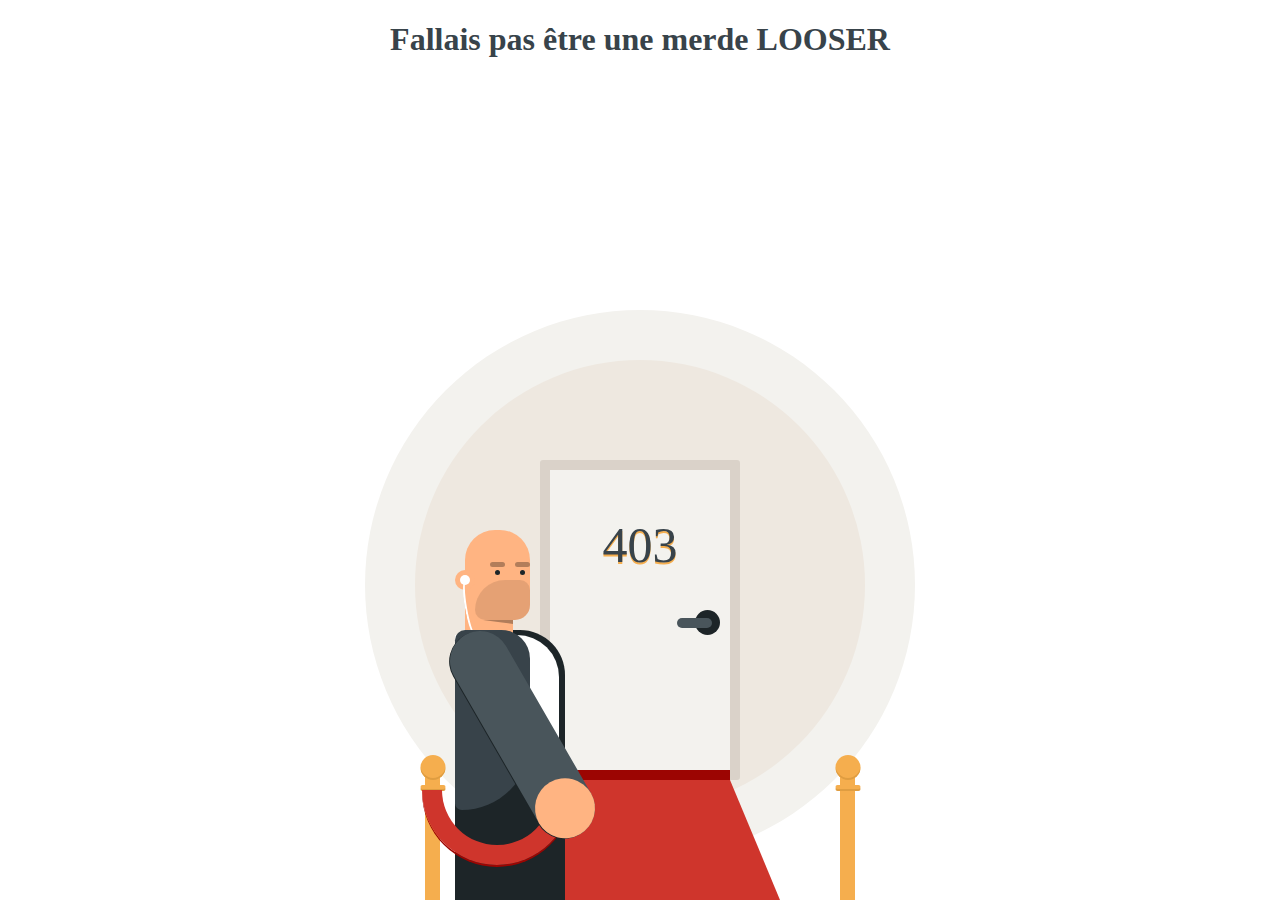
<file: template/ban.html>
<!DOCTYPE html>
<html lang="en">
<head>
    <meta charset="UTF-8">
    <meta http-equiv="X-UA-Compatible" content="IE=edge">
    <meta name="viewport" content="width=device-width, initial-scale=1.0">
    <title>Ban gros noob</title>
    <link rel="stylesheet" href="/css/ban.css">
</head>
<body>
    <h1>Fallais pas être une merde LOOSER</h1>
    <div class='hover'>
        <div class='background'>
          <div class='door'>403</div>
          <div class='rug'></div>
        </div>
        <div class='foreground'>
          <div class='bouncer'>
            <div class='head'>
              <div class='neck'></div>
              <div class='eye left'></div>
              <div class='eye right'></div>
              <div class='ear'></div>
            </div>
            <div class='body'></div>
            <div class='arm'></div>
          </div>
          <div class='poles'>
            <div class='pole left'></div>
            <div class='pole right'></div>
            <div class='rope'></div>
          </div>
        </div>
      </div>
      
</body>
</html>
</file>
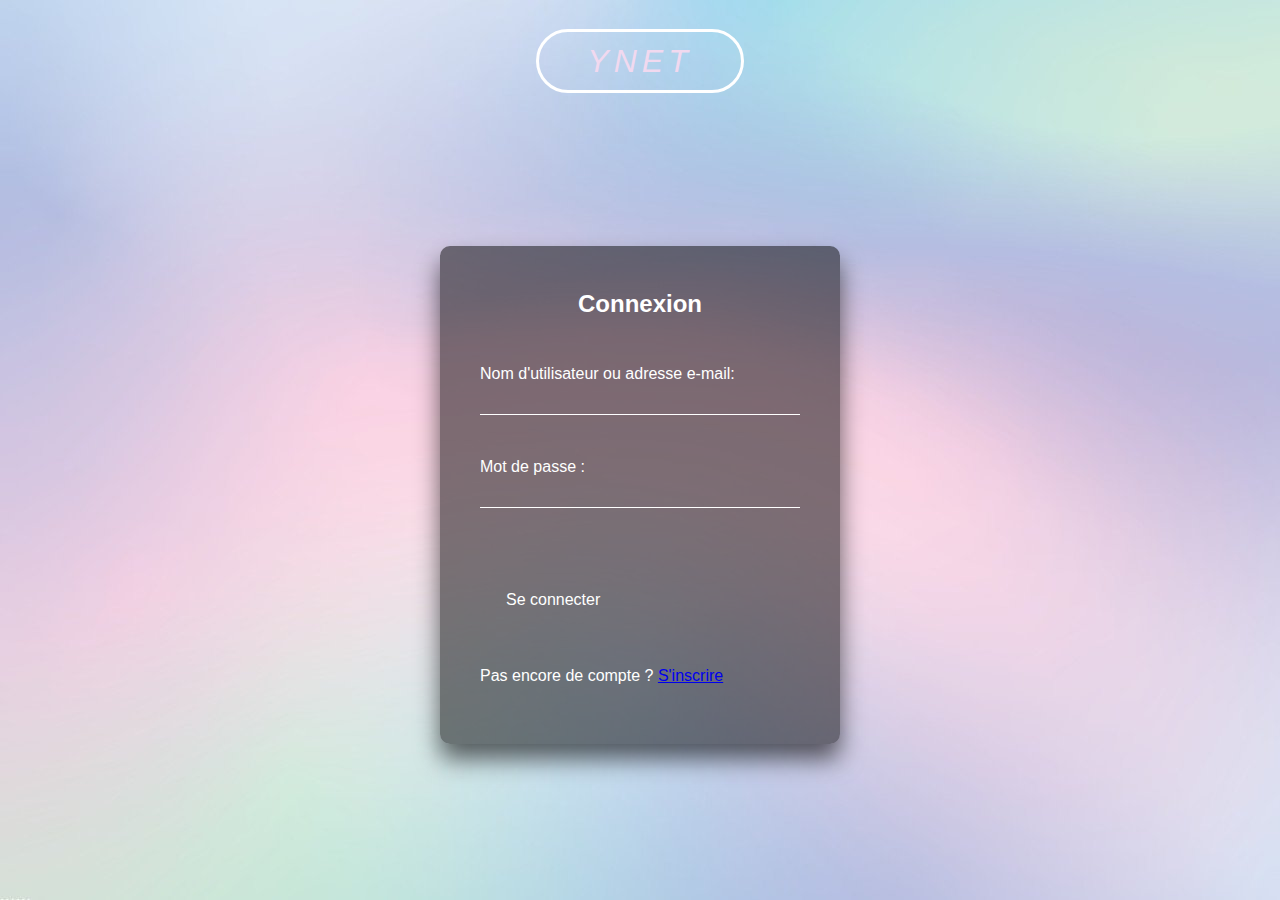
<file: template/login.html>
<!DOCTYPE html>
<html lang="en">
<head>
    <meta charset="UTF-8">
    <meta http-equiv="X-UA-Compatible" content="IE=edge">
    <meta name="viewport" content="width=device-width, initial-scale=1.0">
    <title>YNet</title>
	<link rel="stylesheet" href="/css/login.css">
	<link rel="stylesheet" href="/css/Logo2.css">
</head>

<body>
	<div class="logo">
		<h1>Ynet</h1>
	</div>
	<div class="login-box">
	<h2>Connexion</h2>
	<form action="/login" method="POST">
		<div class="user-box">
			<label for="login">Nom d'utilisateur ou adresse e-mail:</label><br>
			<input type="text" id="login" name="login" required><br>
	</div>
	<div class="user-box">
		<label for="password">Mot de passe :</label><br>
		<input type="password" id="password" name="password" required><br>
	</div><a href="#">
		<span></span>
		<span></span>
		<span></span>
		<span></span>
		<input type="submit" value="Se connecter" class="my-button">
	  </a>
		
	</form>
	<div class="signup">
    <p>Pas encore de compte ? <a href="/signup">S'inscrire</a></p>
</div>
</div>
<script src="/js/scripts.js"></script>

</body>
</html>
</file>
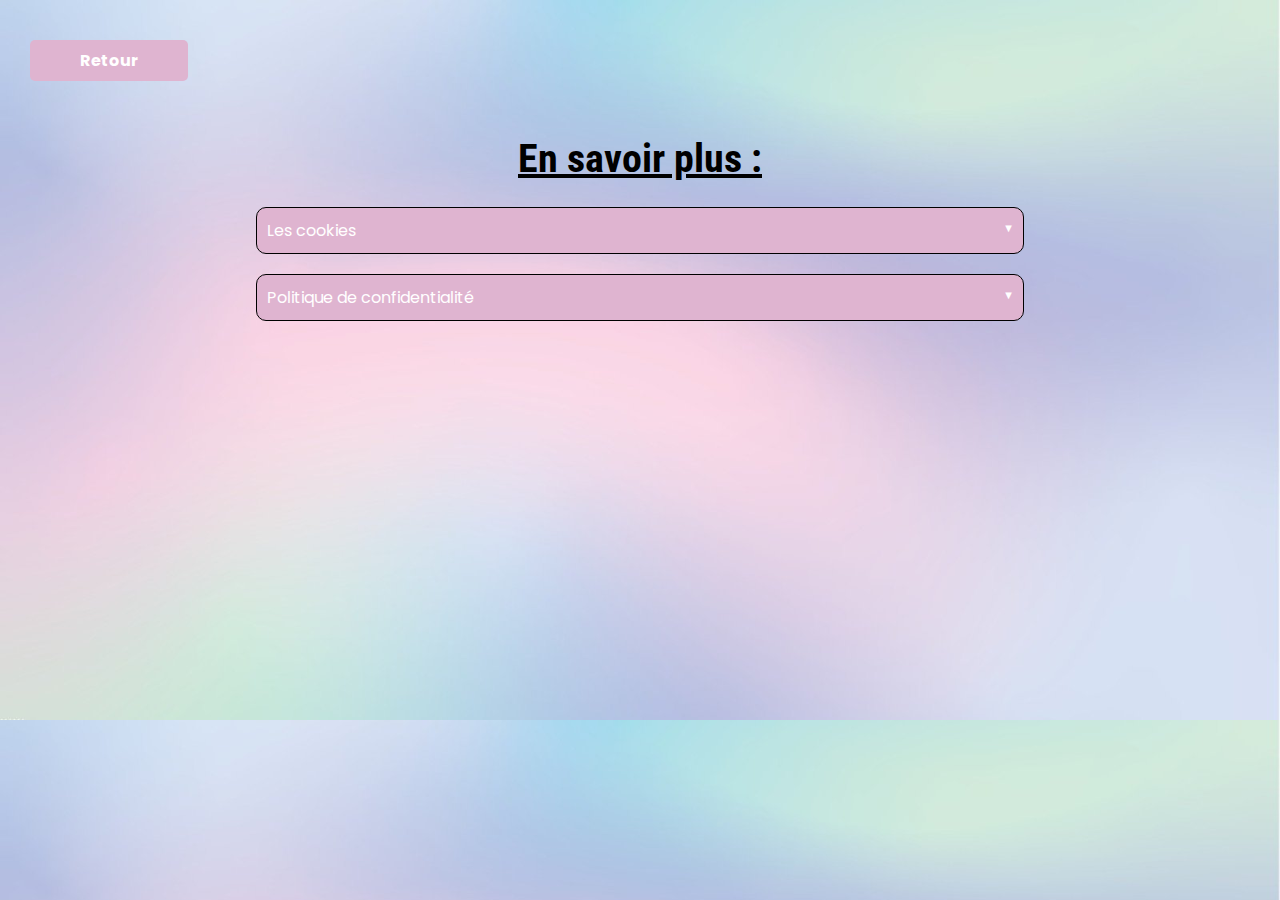
<file: template/plus.html>
<!DOCTYPE html>
<html lang="en" dir="ltr">

<head>
  <meta charset="utf-8">
  <title>En savoir plus !</title>
  <link rel="stylesheet" href="/css/plus.css">
  <script src="https://code.jquery.com/jquery-3.4.1.js"></script>
  <link rel="stylesheet" href="https://cdnjs.cloudflare.com/ajax/libs/font-awesome/5.15.3/css/all.min.css" />
  <link rel="preconnect" href="https://fonts.googleapis.com">
  <link rel="preconnect" href="https://fonts.gstatic.com" crossorigin>
  <link href="https://fonts.googleapis.com/css2?family=Roboto+Condensed:wght@700&display=swap" rel="stylesheet">
</head>

<body>
  <a href="/" class="btn btn-primary">Retour</a>
  <div class="container">
    <h2 class="title"
      style="text-decoration: underline; font-family: 'Roboto Condensed', sans-serif;margin-bottom: 20px;">En savoir
      plus :</h2>
    <ul>
      <li class="dropdown">
        <input type="checkbox" />
        <a href="#" data-toggle="dropdown">Les cookies</a>
        <ul class="dropdown-menu">
          <li>
            <h3>La page explique comment les cookies sont utilisés par ce site. Si vous continuez à utiliser ce site,
              vous consentez à utiliser les cookies..</h3>

            <h1>Que sont les cookies ?</h1>
            <p>Les cookies sont de petits fichiers stockés sur votre ordinateur par votre navigateur web (comme Internet
              Explorer ou Firefox) à la demande d'un site que vous consultez. Cela permet au site que vous consultez à
              se souvenir des choses sur vous, comme vos préférences, de l'histoire ou du maintien de votre
              identification.</p>
            <br>
            <p>Les cookies peuvent être stockés sur votre ordinateur pendant une courte période (par exemple, que si
              votre navigateur est ouvert) ou pour une période de temps prolongée, voire des années. Les cookies créées
              par ce site ne seront pas accessibles pour nous.</p>

            <h1>Notre utilisation des cookies</h1>
            <h4 style="text-decoration: underline;">Ce site utilise des cookies pour de nombreuses choses, y compris:
            </h4>

            <ul>
              <li>L'inscription et le maintien de vos préférences. Il faut s'assurer que vous pouvez rester connecté et
                de garder le site dans la langue ou l'apparence que vous avez demandé.</li>
              <li>Google Analytics. Cela nous permet de déterminer comment les gens utilisent le site et l'améliorer.
              </li>
              <li>Cookies publicitaires (éventuellement la troisième partie). Si ce site affiche des publicités, les
                cookies peuvent être fixés par les annonceurs afin de déterminer qui a vu une annonce ou des choses
                semblables. Ces cookies peuvent être fixés par des tiers, dans ce cas, ce site n'a pas la capacité de
                lire ou de modifier ces cookies.</li>
              <li>Autres cookies pour des choses comme Facebook ou Twitter. Le partage de ces cookies sera généralement
                fixé par les tiers, indépendamment, de sorte que ce site n'aura pas la capacité d'y accéder.</li>
            </ul>
            <h1>Retrait / désactivation des cookies</h1>
            <h4>Le contrôle des cookies et leur préférences doivent être manipulés au sein de votre navigateur. Voici
              une liste de guides sur la façon de faire cela pour un logiciel de navigation populaires:</h4>
            <ul>
              <li>Internet Explorer</li>
              <li>Firefox</li>
              <li>Chrome</li>
              <li>Safari</li>
              <li>Opera</li>
            </ul>

        </ul>
      </li>

      <li class="dropdown">
        <input type="checkbox" />
        <a href="#" data-toggle="dropdown">Politique de confidentialité</a>
        <ul class="dropdown-menu">

          <h4>Nous sommes Ynet et nous nous engageons à protéger et à respecter votre vie privée. Si vous avez des
            questions au sujet de vos renseignements personnels, veuillez nous contacter.</h4>
          <br>
          <h2>Quelles informations nous détenons à votre sujet</h2>
          <br>
          <p>Le type de données que nous recueillons et traitons comprend :</p>
          <ul>
            <li>- Votre nom ou nom d'utilisateur.</li>
            <li>- Votre adresse email.</li>
            <li>- Votre adresse IP.</li>
          </ul>
          <p>D'autres données peuvent être recueillies si vous choisissez de les partager, par exemple si vous
            remplissez les champs de votre profil.</p>
          <br>
          <h4>Nous recueillons une partie ou la totalité de ces informations dans les cas suivants :</h4>
          <ul>
            <li>- Vous vous inscrivez en tant que membre sur ce site.</li>
            <li>- Vous remplissez notre formulaire de contact.</li>
            <li>- Vous naviguez sur ce site. Voir "Politique en matière de cookies" ci-dessous.</li>
            <li>- Vous remplissez les champs de votre profil.</li>
          </ul>
          <br>
          <h2>Comment vos renseignements personnels sont utilisés</h2>
          <p>Nous pouvons utiliser vos renseignements personnels de la façon suivante :</p>
          <ul>
            <li>- Dans le but de faire de vous un membre enregistré de notre site, afin que vous puissiez contribuer au
              contenu de ce site.</li>
            <li>- Nous pouvons utiliser votre adresse électronique pour vous informer de l'activité sur notre site.</li>
            <li>- Votre adresse IP est enregistrée lorsque vous effectuez certaines actions sur notre site. Votre
              adresse
              IP n'est jamais visible publiquement.</li>
          </ul>
          <br>
          <h2>Autres façons dont nous pouvons utiliser vos renseignements personnels</h2>
          <br>
          <p>En plus de vous informer des activités sur notre site qui peuvent être pertinentes pour vous, de temps à
            autre, nous pouvons souhaiter communiquer avec tous les membres toute information importante telle que des
            bulletins d'information ou des annonces par courriel. Vous pouvez choisir de recevoir ou non de tels
            courriels dans votre profil.</p>
          <br>
          <p>Nous pouvons recueillir des renseignements personnels non identifiables à votre sujet dans le cadre de
            votre interaction avec notre site. Ces informations peuvent inclure des informations techniques sur le
            navigateur ou le type d'appareil que vous utilisez. Ces informations seront utilisées uniquement à des fins
            d'analyse et de suivi du nombre de visiteurs de notre site.</p>
          <br>
          <h2>Sécurisation de vos données</h2>
          <br>
          <p>Nous nous engageons à faire en sorte que les informations que vous nous fournissez soient sécurisées. Afin
            d'empêcher tout accès ou divulgation non autorisés, nous avons mis en place des mesures et des procédures
            appropriées pour protéger et sécuriser les informations que nous recueillons.</p>
          *<br>
          <h2>Politique sur les cookies</h2>
          <br>
          <p>Les cookies sont de petits fichiers texte que nous installons sur votre ordinateur et qui nous permettent
            de fournir certaines fonctionnalités sur notre site, comme la possibilité de se connecter ou de se souvenir
            de certaines préférences.</p>
          <br>
          <h2>Acceptation de cette politique</h2>
          <br>
          <p>L'utilisation continue de notre site signifie que vous acceptez cette politique. Si vous n'acceptez pas la
            politique, veuillez ne pas utiliser ce site. Lors de votre inscription, nous vous demanderons en outre
            d'accepter explicitement la politique de confidentialité.</p>
          <br>
          <h2>Modifications de cette politique</h2>
          <br>
          <p>Nous pouvons apporter des modifications à cette politique à tout moment. Il se peut que l'on vous demande
            d'examiner et d'accepter de nouveau les renseignements contenus dans la présente politique s'ils changent à
            l'avenir.</p>

        </ul>

      </li>
    </ul>
  </div>
  <script src="/js/scripts.js"></script>
</body>

</html>
</file>
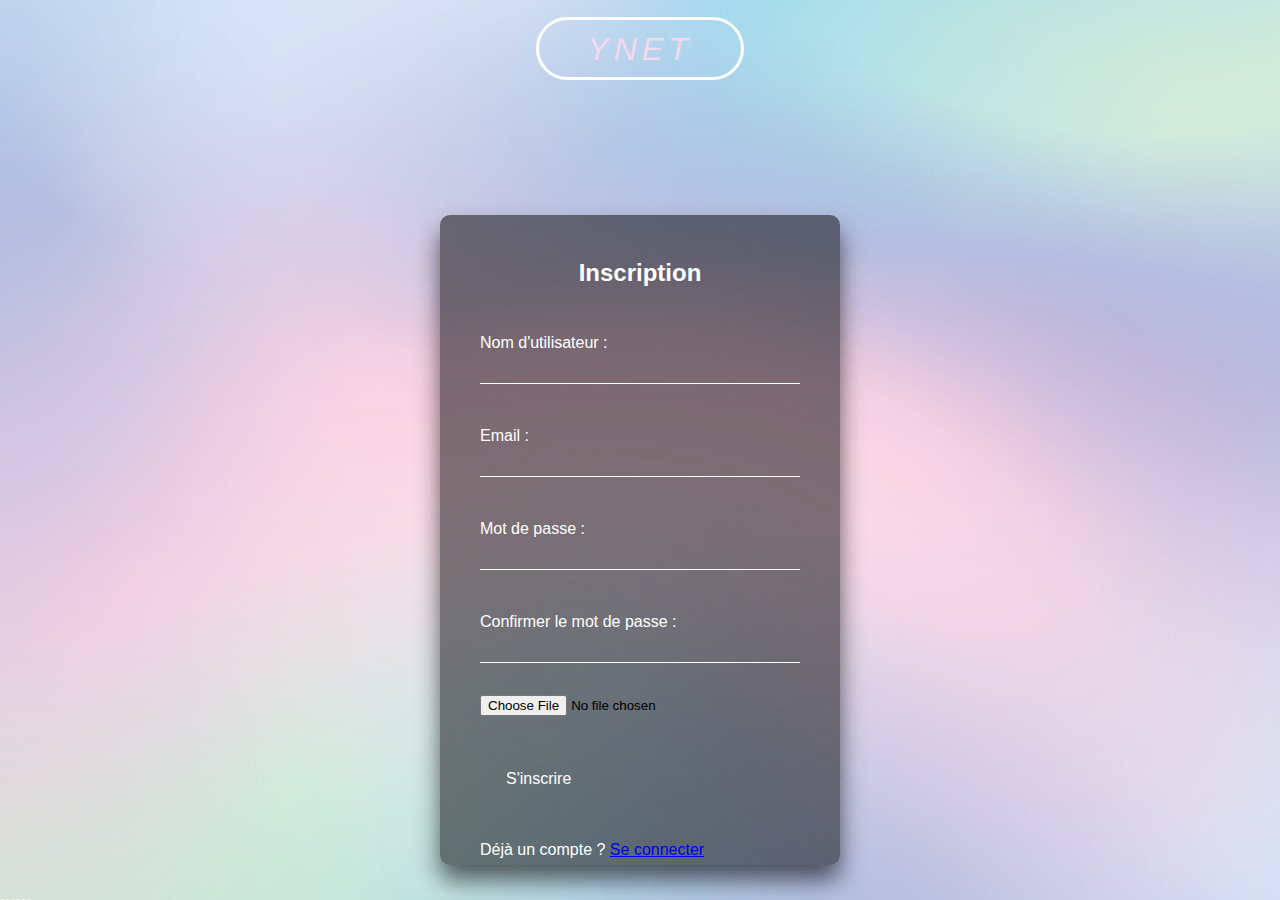
<file: template/signup.html>
<!DOCTYPE html>
<html lang="en">

<head>
	<meta charset="UTF-8">
	<meta http-equiv="X-UA-Compatible" content="IE=edge">
	<meta name="viewport" content="width=device-width, initial-scale=1.0">
	<title>YNet</title>
	<link rel="stylesheet" href="/css/signup.css">
	<link rel="stylesheet" href="/css/Logo.css">
</head>

<body>
	<div class="logo">
		<h1>Ynet</h1>
	</div>
	<div class="login-box">
		<h2>Inscription</h2>
		<form action="/signup" method="POST" enctype="multipart/form-data">
			<div class="user-box">
				<label for="username">Nom d'utilisateur :</label><br>
				<input type="text" id="username" name="username" required><br>
			</div>
			<div class="user-box">
				<label for="email">Email :</label><br>
				<input type="email" id="email" name="email" required
					pattern="[a-zA-Z0-9._%+-]+@[a-zA-Z0-9.-]+\.[a-zA-Z]{2,}"
					oninvalid="this.setCustomValidity('Veuillez saisir une adresse email valide, incluant le caractère @')"
					oninput="this.setCustomValidity('')" /><br>
			</div>
			<div class="user-box">
				<label for="password">Mot de passe :</label><br>
				<input type="password" id="password" name="password" required minlength="5"><br>
			</div>
			<div class="user-box">
				<label for="confirm_password">Confirmer le mot de passe :</label><br>
				<input type="password" id="confirm_password" name="confirm_password" required><br>
			</div>
			<input type="file" name="profile_picture">

			<a href="#">
				<span></span>
				<span></span>
				<span></span>
				<span></span>
				<input type="submit" value="S'inscrire" class="my-button">
			</a>

		</form>
		<div class="signup">
			<p>Déjà un compte ? <a href="/login">Se connecter</a></p>
		</div>
	</div>
</body>
<script src="/js/scripts.js"></script>
<script src="/js/mdp.js"></script>


</html>
</file>
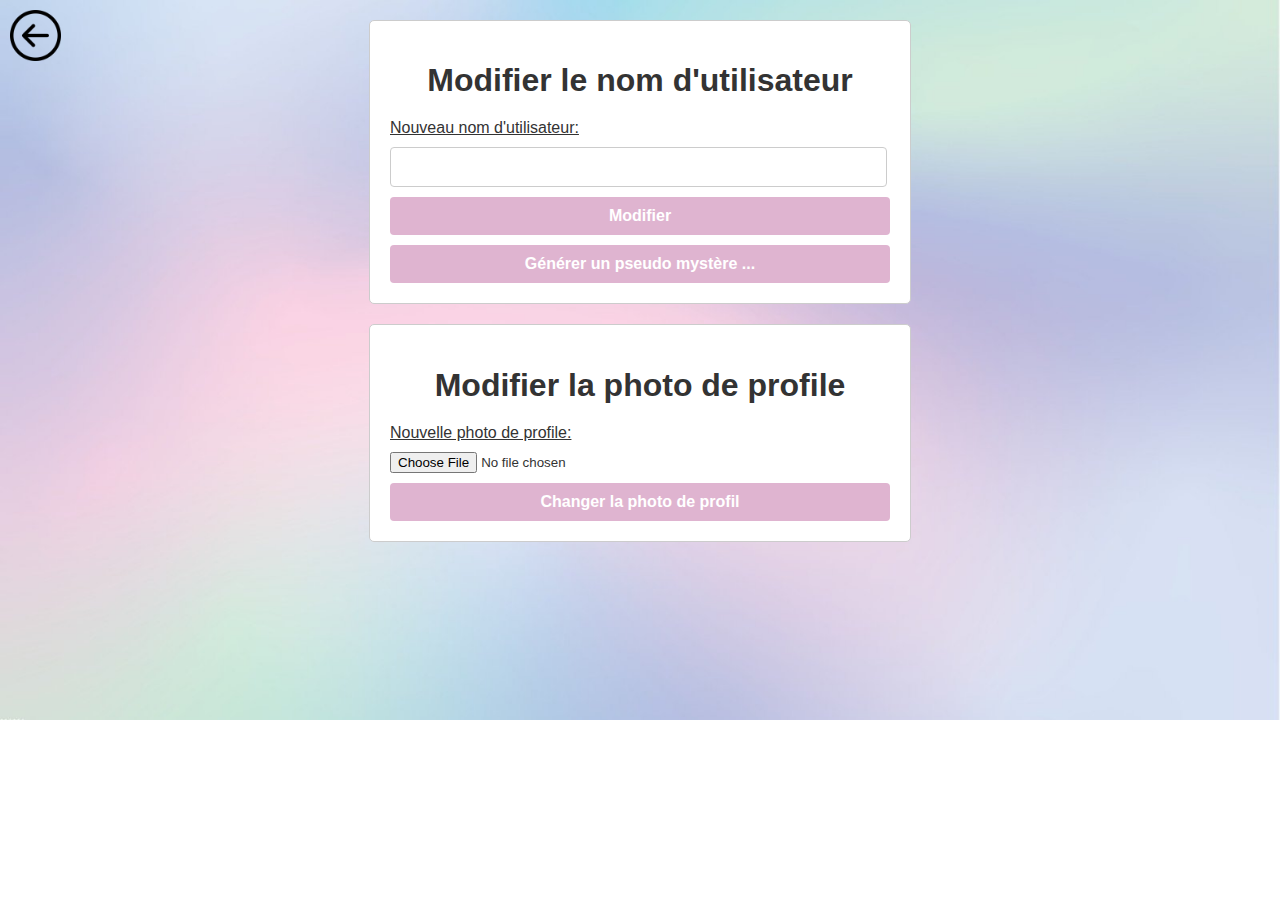
<file: template/usersrename.html>
<!DOCTYPE html>
<html>

<head>
    <meta charset="UTF-8">
    <meta http-equiv="X-UA-Compatible" content="IE=edge">
    <meta name="viewport" content="width=device-width, initial-scale=1.0">
    <title>YNet</title>
	<link rel="stylesheet" href="/css/usersrename.css">
</head>
<body>
    <a href="/"><img class="position-button2" src="/image/back.png" style="width: 4%; cursor: pointer;"></a>
    <div class="container">
        <h1>Modifier le nom d'utilisateur</h1>
        <form action="/update" method="POST">
            <label for="username" style="text-decoration: underline;">Nouveau nom d'utilisateur:</label>
            <input type="text" id="username" name="username" required>
            <input type="submit" value="Modifier">
        </form>
        <form action="/generate-username" method="post">
            <button class="random-button" type="submit">Générer un pseudo mystère ...</button>
        </form>
        
    </div>
    <div class="container">
        <h1>Modifier la photo de profile</h1>
        <label for="photo" style="text-decoration: underline;">Nouvelle photo de profile:</label>
    <form action="/change-profile-picture" method="post" enctype="multipart/form-data">
        <input type="file" name="profilePicture">
        <button type="submit">Changer la photo de profil</button>
      </form>
    </div>

    <script src="/js/clique.js"></script>
    <script src="/js/cookies.js"></script>
    <script src="/js/scripts.js"></script>
</body>

</html>
</file>
<file: css/ban.css>
html,
body {
  width: 100%;
  height: 100;
  margin: 0;
  padding: 0;
  font-family: 'Limelight', cursive;
  color: #38434A;
}
h1{
    text-align: center;
}

.background {
  position: absolute;
  left: 50%;
  bottom: 0;
  transform: translateX(-50%);
}
.background::before {
  display: block;
  content: '';
  position: absolute;
  top: -100px;
  left: 50%;
  transform: translateX(-50%);
  width: 450px;
  height: 450px;
  background: #EEE8E0;
  border-radius: 50%;
  z-index: -1;
}
.background::after {
  display: block;
  content: '';
  position: absolute;
  top: -150px;
  left: 50%;
  transform: translateX(-50%);
  width: 550px;
  height: 550px;
  background: #F3F2EE;
  border-radius: 50%;
  z-index: -2;
}
.door {
  position: relative;
  width: 180px;
  height: 300px;
  margin: 0 auto -10px;
  background: #F3F2EE;
  border: 10px solid #DAD2C9;
  border-radius: 3px;
  font-size: 50px;
  line-height: 3;
  text-align: center;
  text-shadow: 0 2px #F5AE4E;
}
.door::before {
  display: block;
  content: '';
  position: absolute;
  top: 140px;
  right: 10px;
  width: 25px;
  height: 25px;
  background: #1D2528;
  border-radius: 50%;
}
.door::after {
  display: block;
  content: '';
  position: absolute;
  top: 148px;
  right: 18px;
  width: 35px;
  height: 10px;
  background: #49555B;
  border-radius: 5px;
}
.rug {
  width: 180px;
  border-bottom: 120px solid #CF352C;
  border-left: 50px solid transparent;
  border-right: 50px solid transparent;
}
.rug::before {
  display: block;
  content: '';
  position: relative;
  width: 100%;
  height: 10px;
  background: #9C0502;
}
.foreground {
  position: absolute;
  left: 50%;
  bottom: 0;
  transform: translateX(-50%);
}
.bouncer {
  position: relative;
  left: -130px;
  transition: left 1.5s;
}
.bouncer .head {
  position: relative;
  left: 10px;
  margin-bottom: 10px;
  width: 65px;
  height: 90px;
  background: #FFB482;
  border-radius: 15px;
  border-top-left-radius: 30px;
  border-top-right-radius: 30px;
}
.bouncer .head::before {
  display: block;
  content: '';
  position: absolute;
  right: 0;
  bottom: 0;
  width: 55px;
  height: 40px;
  background: rgba(0, 0, 0, 0.1);
  border-radius: 10px;
  border-top-left-radius: 30px;
  border-bottom-right-radius: 15px;
  z-index: 10;
}
.bouncer .head .neck {
  position: absolute;
  bottom: -15px;
  width: 48px;
  height: 30px;
  background: #FFB482;
  z-index: 5;
}
.bouncer .head .neck::before {
  display: block;
  content: '';
  position: absolute;
  top: 15px;
  right: 0;
  width: 0px;
  height: 0px;
  border-left: 15px solid transparent;
  border-right: 15px solid rgba(0, 0, 0, 0.3);
  border-top: 2px solid rgba(0, 0, 0, 0.3);
  border-bottom: 2px solid transparent;
}
.bouncer .head .eye {
  position: absolute;
  top: 40px;
  width: 5px;
  height: 5px;
  background: #1D2528;
  border-radius: 50%;
}
.bouncer .head .eye.left {
  right: 5px;
}
.bouncer .head .eye.right {
  right: 30px;
}
.bouncer .head .eye::before {
  display: block;
  content: '';
  position: relative;
  bottom: 8px;
  right: 5px;
  width: 15px;
  height: 5px;
  background: rgba(0, 0, 0, 0.3);
  border-radius: 5px;
  transition: bottom 0.5s;
}
.bouncer .head .ear {
  position: relative;
  top: 40px;
  left: -10px;
  width: 20px;
  height: 20px;
  background: #FFB482;
  border-radius: 50%;
}
.bouncer .head .ear::before {
  display: block;
  content: '';
  position: relative;
  top: 5px;
  left: 5px;
  width: 10px;
  height: 10px;
  background: #FFF;
  border-radius: 50%;
}
.bouncer .head .ear::after {
  display: block;
  content: '';
  position: relative;
  top: -3px;
  left: 10px;
  width: 10px;
  height: 55px;
  border-top: 3px solid transparent;
  border-left: 2px solid #FFF;
  border-bottom: 3px solid transparent;
  border-radius: 50%;
  transform: rotate(-10deg);
  z-index: 10;
}
.bouncer .body {
  position: relative;
  width: 110px;
  height: 270px;
  background: #1D2528;
  border-top-right-radius: 45px;
  border-top-left-radius: 15px;
}
.bouncer .body::before {
  display: block;
  content: '';
  position: relative;
  top: 5px;
  width: 104px;
  height: 110px;
  background: #FFF;
  border-top-right-radius: 42px;
}
.bouncer .body::after {
  display: block;
  content: '';
  position: absolute;
  top: 0;
  width: 75px;
  height: 180px;
  background: #38434A;
  border-top-right-radius: 42px;
  border-top-left-radius: 15px;
  border-bottom-right-radius: 100px;
  border-bottom-left-radius: 10px;
  z-index: 15;
}
.bouncer .arm {
  position: absolute;
  top: 105px;
  left: -20px;
  width: 60px;
  height: 230px;
  background: #49555B;
  border-radius: 30px;
  box-shadow: -1px 0px #1D2528;
  transform: rotate(-30deg);
  transform-origin: top center;
  z-index: 20;
  transition: transform 1s;
}
.bouncer .arm::before {
  display: block;
  content: '';
  position: absolute;
  bottom: 0;
  width: 60px;
  height: 60px;
  background: #FFB482;
  border-radius: 50%;
}
.poles {
  position: absolute;
  left: 50%;
  bottom: 0;
  transform: translateX(-25%);
}
.poles .pole {
  position: absolute;
  bottom: 0;
  width: 15px;
  height: 135px;
  background: #F5AE4E;
}
.poles .pole.left {
  left: 200px;
}
.poles .pole.right {
  right: 200px;
}
.poles .pole::before {
  display: block;
  content: '';
  position: absolute;
  top: -10px;
  left: 50%;
  transform: translateX(-50%);
  width: 25px;
  height: 25px;
  background: #F5AE4E;
  border-radius: 50%;
  box-shadow: inset 0 -2px #DF9D41;
}
.poles .pole::after {
  display: block;
  content: '';
  position: absolute;
  top: 20px;
  left: 50%;
  transform: translateX(-50%);
  width: 25px;
  height: 4px;
  background: #F5AE4E;
  border-radius: 4px;
  box-shadow: 0 2px #DF9D41;
}
.poles .rope {
  position: absolute;
  top: -110px;
  left: -218px;
  width: 150px;
  height: 75px;
  border: 20px solid #CF352C;
  border-top: 0;
  border-bottom-left-radius: 150px;
  border-bottom-right-radius: 150px;
  box-shadow: 0 2px #9C0502;
  box-sizing: border-box;
  transition: width 1.5s;
}
.hover:hover .bouncer {
  left: 130px;
}
.hover:hover .arm {
  transform: rotate(-42deg);
}
.hover:hover .rope {
  width: 435px;
}
.hover:hover .eye::before {
  bottom: 4px;
}
</file>
<file: css/login.css>
html {
  height: 100%;
}
body {
  font-family: sans-serif;
  line-height: 1.5;
  background-image: url(/image/wallpaper1.jpg);
  background-repeat: no-repeat;
  background-size: cover;
}

.login-box {
  position: absolute;
  top: 55%;
  left: 50%;
  width: 400px;
  padding: 40px;
  transform: translate(-50%, -50%);
  background: rgba(0,0,0,.5);
  box-sizing: border-box;
  box-shadow: 0 15px 25px rgba(0,0,0,.6);
  border-radius: 10px;
}

.login-box h2 {
  margin: 0 0 30px;
  padding: 0;
  color: #fff;
  text-align: center;
}

.login-box .user-box {
  position: relative;
}

.login-box .user-box input {
  width: 100%;
  padding: 10px 0;
  font-size: 16px;
  color: #fff;
  margin-bottom: 30px;
  border: none;
  border-bottom: 1px solid #fff;
  outline: none;
  background: transparent;
}
.login-box .user-box label {
  position: absolute;
  top:0;
  left: 0;
  padding: 10px 0;
  font-size: 16px;
  color: #fff;
  pointer-events: none;
  transition: .5s;
}

.login-box .user-box input:focus ~ label,
.login-box .user-box input:valid ~ label {
  top: -20px;
  left: 0;
  color: #03e9f4;
  font-size: 12px;
}

.login-box form a {
  position: relative;
  display: inline-block;
  padding: 10px 20px;
  color: #dfb4d0;
  font-size: 16px;
  text-decoration: none;
  text-transform: uppercase;
  overflow: hidden;
  transition: .5s;
  margin-top: 40px;
  letter-spacing: 4px
}

.login-box a:hover {
  background: #dfb4d0;
  color: #fff;
  border-radius: 5px;
  box-shadow: 0 0 5px #dfb4d0,
              0 0 10px #dfb4d0,
              0 0 15px #dfb4d0,
              0 0 20px #dfb4d0;
}

.login-box a span {
  position: absolute;
  display: block;
}

.login-box a span:nth-child(1) {
  top: 0;
  left: -100%;
  width: 100%;
  height: 2px;
  background: linear-gradient(90deg, transparent, #dfb4d0);
  animation: btn-anim1 1s linear infinite;
}

@keyframes btn-anim1 {
  0% {
    left: -100%;
  }
  50%,100% {
    left: 100%;
  }
}

.login-box a span:nth-child(2) {
  top: -100%;
  right: 0;
  width: 2px;
  height: 100%;
  background: linear-gradient(180deg, transparent, #dfb4d0);
  animation: btn-anim2 1s linear infinite;
  animation-delay: .25s
}

@keyframes btn-anim2 {
  0% {
    top: -100%;
  }
  50%,100% {
    top: 100%;
  }
}

.login-box a span:nth-child(3) {
  bottom: 0;
  right: -100%;
  width: 100%;
  height: 2px;
  background: linear-gradient(270deg, transparent, #dfb4d0);
  animation: btn-anim3 1s linear infinite;
  animation-delay: .5s
}

@keyframes btn-anim3 {
  0% {
    right: -100%;
  }
  50%,100% {
    right: 100%;
  }
}

.login-box a span:nth-child(4) {
  bottom: -100%;
  left: 0;
  width: 2px;
  height: 100%;
  background: linear-gradient(360deg, transparent, #dfb4d0);
  animation: btn-anim4 1s linear infinite;
  animation-delay: .75s
}

@keyframes btn-anim4 {
  0% {
    bottom: -100%;
  }
  50%,100% {
    bottom: 100%;
  }
}

.signup {
  color: #fff;
  margin-top: 35px;
}

.my-button {
  background-color: transparent;
  border: none;
  color: white;
  font-size: 16px;
  
  cursor: pointer;
}

.dark-theme {
  font-family: sans-serif;
  line-height: 1.5;
  background-image: url(/image/wallpaper.jpg);
  background-repeat: no-repeat;
  background-size: cover;
}



.dark-theme .login-box a:hover {
  background: #8d5ea3;
  color: #fff;
  border-radius: 5px;
  box-shadow: 0 0 5px #8d5ea3,
              0 0 10px #8d5ea3,
              0 0 15px #8d5ea3,
              0 0 20px #8d5ea3;
}


.dark-theme .login-box a span:nth-child(1) {
  top: 0;
  left: -100%;
  width: 100%;
  height: 2px;
  background: linear-gradient(90deg, transparent, #8d5ea3);
  animation: btn-anim1 1s linear infinite;
}

@keyframes btn-anim1 {
  0% {
    left: -100%;
  }
  50%,100% {
    left: 100%;
  }
}

.dark-theme .login-box a span:nth-child(2) {
  top: -100%;
  right: 0;
  width: 2px;
  height: 100%;
  background: linear-gradient(180deg, transparent, #8d5ea3);
  animation: btn-anim2 1s linear infinite;
  animation-delay: .25s
}

@keyframes btn-anim2 {
  0% {
    top: -100%;
  }
  50%,100% {
    top: 100%;
  }
}

.dark-theme .login-box a span:nth-child(3) {
  bottom: 0;
  right: -100%;
  width: 100%;
  height: 2px;
  background: linear-gradient(270deg, transparent, #8d5ea3);
  animation: btn-anim3 1s linear infinite;
  animation-delay: .5s
}

@keyframes btn-anim3 {
  0% {
    right: -100%;
  }
  50%,100% {
    right: 100%;
  }
}

.dark-theme .login-box a span:nth-child(4) {
  bottom: -100%;
  left: 0;
  width: 2px;
  height: 100%;
  background: linear-gradient(360deg, transparent, #8d5ea3);
  animation: btn-anim4 1s linear infinite;
  animation-delay: .75s
}

@keyframes btn-anim4 {
  0% {
    bottom: -100%;
  }
  50%,100% {
    bottom: 100%;
  }
}
</file>
<file: css/Logo2.css>
@import url(https://fonts.googleapis.com/css?family=Exo+2:200i);

:root { 
  --neon-text-color: rgb(195, 0, 255);
  --neon-border-color: rgb(0, 157, 255);
}

.logo {
    display: flex;
    justify-content: center;
}


h1 {
  letter-spacing: 5px;
  font-size: 2rem;
  font-weight: 200;
  font-style: italic;
  color: #f1d9ef;
  padding: 0.3rem 3rem 0.3rem;
  border: 0.2rem solid #fff;
  border-radius: 2rem;
  text-transform: uppercase;
  animation: flicker 1.5s infinite alternate;
}

h1::-moz-selection {
  background-color: var(--neon-border-color);
  color: var(--neon-text-color);
}

h1::selection {
  background-color: var(--neon-border-color);
  color: var(--neon-text-color);
}

h1:focus {
  outline: none;
}

@keyframes flicker {
    
    0%, 19%, 21%, 23%, 25%, 54%, 56%, 100% {
      
        text-shadow:
            -0.2rem -0.2rem 1rem #fff,
            0.2rem 0.2rem 1rem #fff,
            0 0 2rem var(--neon-text-color),
            0 0 4rem var(--neon-text-color),
            0 0 6rem var(--neon-text-color),
            0 0 8rem var(--neon-text-color),
            0 0 10rem var(--neon-text-color);
        
        box-shadow:
            0 0 .5rem #fff,
            inset 0 0 .5rem #fff,
            0 0 2rem var(--neon-border-color),
            inset 0 0 2rem var(--neon-border-color),
            0 0 4rem var(--neon-border-color),
            inset 0 0 4rem var(--neon-border-color);        
    }
    
    20%, 24%, 55% {        
        text-shadow: none;
        box-shadow: none;
    }    
}
</file>
<file: css/plus.css>
@import url('https://fonts.googleapis.com/css?family=Poppins:400,500,600,700&display=swap');
@import url("https://fonts.googleapis.com/css?family=Lato:300,400,700,900");
@import url(https://fonts.googleapis.com/css?family=Pacifico);

* {
  margin: 0;
  padding: 0;
  user-select: none;
  box-sizing: border-box;
  font-family: 'Poppins', sans-serif;
}

::-webkit-scrollbar {
  width: 8px;
  /* background: transparent; */
  background: black;
}

::-webkit-scrollbar-thumb {
  background: linear-gradient(0deg, rgb(30, 188, 255, 0.76), rgba(195, 0, 255, 0.76));
  border-radius: 10px;
}

body {
  font-family: "Lato", Helvetica, Arial;
  font-size: 16px;
  background-image: url(/image/wallpaper1.jpg);
  background-size: cover;
}

.dark-theme {
  background-image: url(/image/wallpaper.jpg);
  color: #fff;
  transition: 1s;
}

.container {
  width: 60%;
  margin: 50px auto;
}

.container>ul {
  list-style: none;
  padding: 0;
  margin: 0 0 20px 0;
}

.title {
  font-family: "Pacifico";
  font-weight: norma;
  font-size: 40px;
  text-align: center;
  line-height: 1.4;
}

.dropdown {
  position: relative;
}

.dropdown a {
  text-decoration: none;
}

.dropdown [data-toggle="dropdown"] {
  display: flex;
  color: white;
  background: #dfb4d0;
  padding: 10px;
  border-radius: 10px;
  border: 1px solid black;
  transition: background-color 0.3s ease;
}

.dropdown:hover [data-toggle="dropdown"] {
  background: #da77b9;
}

.dropdown [data-toggle="dropdown"]:before {
  position: absolute;
  display: block;
  content: "\25BC";
  font-size: 0.7em;
  top: 13px;
  right: 10px;
  transform: rotate(0deg);
  transition: transform 0.6s;
}

.dropdown>.dropdown-menu {
  max-height: 0;
  overflow: hidden;
  list-style: none;
  padding: 0;
  margin: 0;
  transform: scaleY(0);
  transform-origin: 50% 0%;
  transition: max-height 0.6s ease-out;
  animation: hideAnimation 0.4s ease-out;
  -moz-animation: hideAnimation 0.4s ease-out;
  -webkit-animation: hideAnimation 0.4s ease-out;
  padding: 10px;
}

.dropdown>.dropdown-menu li {
  padding: 5px;
  margin-bottom: 10px;

}

.dropdown>.dropdown-menu li a {
  display: block;
  padding: 10px 10px;
}

.dropdown>.dropdown-menu li a:hover {
  background: #f6f6f689;
}

.dropdown>input[type="checkbox"] {
  opacity: 0;
  display: block;
  position: absolute;
  top: 0;
  width: 100%;
  height: 100%;
  cursor: pointer;
}

.dropdown>input[type="checkbox"]:checked~.dropdown-menu {
  max-height: 9999px;
  display: block;
  transform: scaleY(1);
  animation: showAnimation 0.5s ease-in-out;
  -moz-animation: showAnimation 0.5s ease-in-out;
  -webkit-animation: showAnimation 0.5s ease-in-out;
  transition: max-height 2s ease-in-out;
}

.dropdown>input[type="checkbox"]:checked+a[data-toggle="dropdown"]:before {
  transform: rotate(-180deg);
  transition: transform 0.6s;
}

.btn {
  display: inline-block;
  padding: 8px 50px;
  margin-top: 40px;
  margin-left: 30px;
  font-size: 16px;
  font-weight: bold;
  text-decoration: none;
  color: #fff;
  background-color: #dfb4d0;
  border: none;
  border-radius: 5px;
  cursor: pointer;
  transition: background-color 0.3s ease;
}

.btn:hover {
  background-color: #da77b9;
}

.dark-theme .btn {
  background-color: #a464c6;
}

.dark-theme .btn:hover {
  background-color: #9b31d4;
}

.dark-theme .dropdown [data-toggle="dropdown"] {
  background: #a464c6;
}

.dark-theme .dropdown:hover [data-toggle="dropdown"] {
  background: #9b31d4;
}

@keyframes showAnimation {
  0% {
    transform: scaleY(0.1);
  }

  40% {
    transform: scaleY(1.04);
  }

  60% {
    transform: scaleY(0.98);
  }

  80% {
    transform: scaleY(1.04);
  }

  100% {
    transform: scaleY(0.98);
  }

  80% {
    transform: scaleY(1.02);
  }

  100% {
    transform: scaleY(1);
  }
}

@-webkit-keyframes showAnimation {
  0% {
    transform: scaleY(0.1);
  }

  40% {
    transform: scaleY(1.04);
  }

  60% {
    transform: scaleY(0.98);
  }

  80% {
    transform: scaleY(1.04);
  }

  100% {
    transform: scaleY(0.98);
  }

  80% {
    transform: scaleY(1.02);
  }

  100% {
    transform: scaleY(1);
  }
}

@keyframes hideAnimation {
  0% {
    transform: scaleY(1);
  }

  60% {
    transform: scaleY(0.98);
  }

  80% {
    transform: scaleY(1.02);
  }

  100% {
    transform: scaleY(0);
  }
}

@-webkit-keyframes hideAnimation {
  0% {
    transform: scaleY(1);
  }

  60% {
    transform: scaleY(0.98);
  }

  80% {
    transform: scaleY(1.02);
  }

  100% {
    transform: scaleY(0);
  }
}
</file>
<file: css/signup.css>
html {
  height: 100%;
}
body {
  font-family: sans-serif;
  line-height: 1.5;
  background-image: url(/image/wallpaper1.jpg);
  background-repeat: no-repeat;
  background-size: cover;
}

.login-box {
  position: absolute;
  top: 60%;
  left: 50%;
  width: 400px;
  padding: 40px;
  transform: translate(-50%, -50%);
  background: rgba(0,0,0,.5);
  box-sizing: border-box;
  box-shadow: 0 15px 25px rgba(0,0,0,.6);
  border-radius: 10px;
  height: 650px;
}

.login-box h2 {
  margin: 0 0 30px;
  padding: 0;
  color: #fff;
  text-align: center;
}

.login-box .user-box {
  position: relative;
}

.login-box .user-box input {
  width: 100%;
  padding: 10px 0;
  font-size: 16px;
  color: #fff;
  margin-bottom: 30px;
  border: none;
  border-bottom: 1px solid #fff;
  outline: none;
  background: transparent;
}
.login-box .user-box label {
  position: absolute;
  top:0;
  left: 0;
  padding: 10px 0;
  font-size: 16px;
  color: #fff;
  pointer-events: none;
  transition: .5s;
}

.login-box .user-box input:focus ~ label,
.login-box .user-box input:valid ~ label {
  top: -20px;
  left: 0;
  color: #03e9f4;
  font-size: 12px;
}

.login-box form a {
  position: relative;
  display: inline-block;
  padding: 10px 20px;
  color: #03e9f4;
  font-size: 16px;
  text-decoration: none;
  text-transform: uppercase;
  overflow: hidden;
  transition: .5s;
  margin-top: 40px;
  letter-spacing: 4px
}

.login-box a:hover {
  background: #dfb4d0;
  color: #fff;
  border-radius: 5px;
  box-shadow: 0 0 5px #dfb4d0,
              0 0 10px #dfb4d0,
              0 0 15px #dfb4d0,
              0 0 20px #dfb4d0;
}

.login-box a span {
  position: absolute;
  display: block;
}

.login-box a span:nth-child(1) {
  top: 0;
  left: -100%;
  width: 100%;
  height: 2px;
  background: linear-gradient(90deg, transparent, #dfb4d0);
  animation: btn-anim1 1s linear infinite;
}

@keyframes btn-anim1 {
  0% {
    left: -100%;
  }
  50%,100% {
    left: 100%;
  }
}

.login-box a span:nth-child(2) {
  top: -100%;
  right: 0;
  width: 2px;
  height: 100%;
  background: linear-gradient(180deg, transparent, #dfb4d0);
  animation: btn-anim2 1s linear infinite;
  animation-delay: .25s
}

@keyframes btn-anim2 {
  0% {
    top: -100%;
  }
  50%,100% {
    top: 100%;
  }
}

.login-box a span:nth-child(3) {
  bottom: 0;
  right: -100%;
  width: 100%;
  height: 2px;
  background: linear-gradient(270deg, transparent, #dfb4d0);
  animation: btn-anim3 1s linear infinite;
  animation-delay: .5s
}

@keyframes btn-anim3 {
  0% {
    right: -100%;
  }
  50%,100% {
    right: 100%;
  }
}

.login-box a span:nth-child(4) {
  bottom: -100%;
  left: 0;
  width: 2px;
  height: 100%;
  background: linear-gradient(360deg, transparent, #dfb4d0);
  animation: btn-anim4 1s linear infinite;
  animation-delay: .75s
}

@keyframes btn-anim4 {
  0% {
    bottom: -100%;
  }
  50%,100% {
    bottom: 100%;
  }
}

.signup {
  color: #fff;
  margin-top: 30px;
}

.my-button {
  background-color: transparent;
  border: none;
  color: white;
  font-size: 16px;
  cursor: pointer;
}

.dark-theme {
  font-family: sans-serif;
  line-height: 1.5;
  background-image: url(/image/wallpaper.jpg);
  background-repeat: no-repeat;
  background-size: cover;
}

.dark-theme .login-box a:hover {
  background: #8d5ea3;
  color: #fff;
  border-radius: 5px;
  box-shadow: 0 0 5px #8d5ea3,
              0 0 10px #8d5ea3,
              0 0 15px #8d5ea3,
              0 0 20px #8d5ea3;
}


.dark-theme .login-box a span:nth-child(1) {
  top: 0;
  left: -100%;
  width: 100%;
  height: 2px;
  background: linear-gradient(90deg, transparent, #8d5ea3);
  animation: btn-anim1 1s linear infinite;
}

@keyframes btn-anim1 {
  0% {
    left: -100%;
  }
  50%,100% {
    left: 100%;
  }
}

.dark-theme .login-box a span:nth-child(2) {
  top: -100%;
  right: 0;
  width: 2px;
  height: 100%;
  background: linear-gradient(180deg, transparent, #8d5ea3);
  animation: btn-anim2 1s linear infinite;
  animation-delay: .25s
}

@keyframes btn-anim2 {
  0% {
    top: -100%;
  }
  50%,100% {
    top: 100%;
  }
}

.dark-theme .login-box a span:nth-child(3) {
  bottom: 0;
  right: -100%;
  width: 100%;
  height: 2px;
  background: linear-gradient(270deg, transparent, #8d5ea3);
  animation: btn-anim3 1s linear infinite;
  animation-delay: .5s
}

@keyframes btn-anim3 {
  0% {
    right: -100%;
  }
  50%,100% {
    right: 100%;
  }
}

.dark-theme .login-box a span:nth-child(4) {
  bottom: -100%;
  left: 0;
  width: 2px;
  height: 100%;
  background: linear-gradient(360deg, transparent, #8d5ea3);
  animation: btn-anim4 1s linear infinite;
  animation-delay: .75s
}

@keyframes btn-anim4 {
  0% {
    bottom: -100%;
  }
  50%,100% {
    bottom: 100%;
  }
}
</file>
<file: css/Logo.css>
@import url(https://fonts.googleapis.com/css?family=Exo+2:200i);

:root { 
  --neon-text-color: rgb(195, 0, 255);
  --neon-border-color: rgb(0, 157, 255);
}

.logo {
    display: flex;
    justify-content: center;
    margin-top: -1%;
}


h1 {
  letter-spacing: 5px;
  font-size: 2rem;
  font-weight: 200;
  font-style: italic;
  color: #f1d9ef;
  padding: 0.3rem 3rem 0.3rem;
  border: 0.2rem solid #fff;
  border-radius: 2rem;
  text-transform: uppercase;
  animation: flicker 1.5s infinite alternate;
}

h1::-moz-selection {
  background-color: var(--neon-border-color);
  color: var(--neon-text-color);
}

h1::selection {
  background-color: var(--neon-border-color);
  color: var(--neon-text-color);
}

h1:focus {
  outline: none;
}

@keyframes flicker {
    
    0%, 19%, 21%, 23%, 25%, 54%, 56%, 100% {
      
        text-shadow:
            -0.2rem -0.2rem 1rem #fff,
            0.2rem 0.2rem 1rem #fff,
            0 0 2rem var(--neon-text-color),
            0 0 4rem var(--neon-text-color),
            0 0 6rem var(--neon-text-color),
            0 0 8rem var(--neon-text-color),
            0 0 10rem var(--neon-text-color);
        
        box-shadow:
            0 0 .5rem #fff,
            inset 0 0 .5rem #fff,
            0 0 2rem var(--neon-border-color),
            inset 0 0 2rem var(--neon-border-color),
            0 0 4rem var(--neon-border-color),
            inset 0 0 4rem var(--neon-border-color);        
    }
    
    20%, 24%, 55% {        
        text-shadow: none;
        box-shadow: none;
    }    
}
</file>
<file: css/usersrename.css>
body {
    font-family: Arial, sans-serif;
    transition: 1s;
    background-image: url(/image/wallpaper1.jpg);
    background-repeat: no-repeat;
    background-size: cover;
    color: #333;
    margin: 0;
    transition: 1s;
}

.container {
    max-width: 500px;
    margin: 20px auto;
    padding: 20px;
    background-color: #fff;
    border: 1px solid #ccc;
    border-radius: 5px;
}

h1 {
    text-align: center;
    margin-bottom: 20px;
}

label {
    display: block;
    margin-bottom: 10px;
}

input[type="text"] {
    width: 95%;
    padding: 10px;
    font-size: 16px;
    border: 1px solid #ccc;
    border-radius: 4px;
}

input[type="submit"],
button {
    display: block;
    width: 100%;
    padding: 10px;
    margin-top: 10px;
    font-size: 16px;
    font-weight: bold;
    color: #fff;
    background-color: #dfb4d0;
    border: none;
    border-radius: 4px;
    cursor: pointer;
}

input[type="submit"],
button:hover {
    background-color: #da77b9;
}

input[type="submit"] {
    background-color: #dfb4d0;
}

input[type="submit"]:hover {
    background-color: #da77b9;
}

button.random-button {
    background-color: #dfb4d0;
}

button.random-button:hover {
    background-color: #da77b9;
}

/* Dark Theme */
body.dark-theme {
    background-image: url(/image/wallpaper.jpg);
    color: #fff;
    transition: 1s;
}

body.dark-theme .container {
    background-color: #222;
    border-color: #555;
}

body.dark-theme h1 {
    color: #fff;
}

body.dark-theme label {
    color: #ccc;
}

body.dark-theme input[type="text"],
body.dark-theme input[type="submit"],
body.dark-theme button {
    background-color: #555;
    border-color: #888;
}

body.dark-theme input[type="submit"]:hover,
body.dark-theme button:hover {
    background-color: #9b31d4;
}

.position-button {
    position: absolute;
    top: 10px;
    right: 10px;
}

.position-button2 {
    position: absolute;
    top: 10px;
    left: 10px;
}

.dark-theme .position-button2 {
    filter: invert(100%);
    -webkit-filter: invert(100%);
}
</file>
